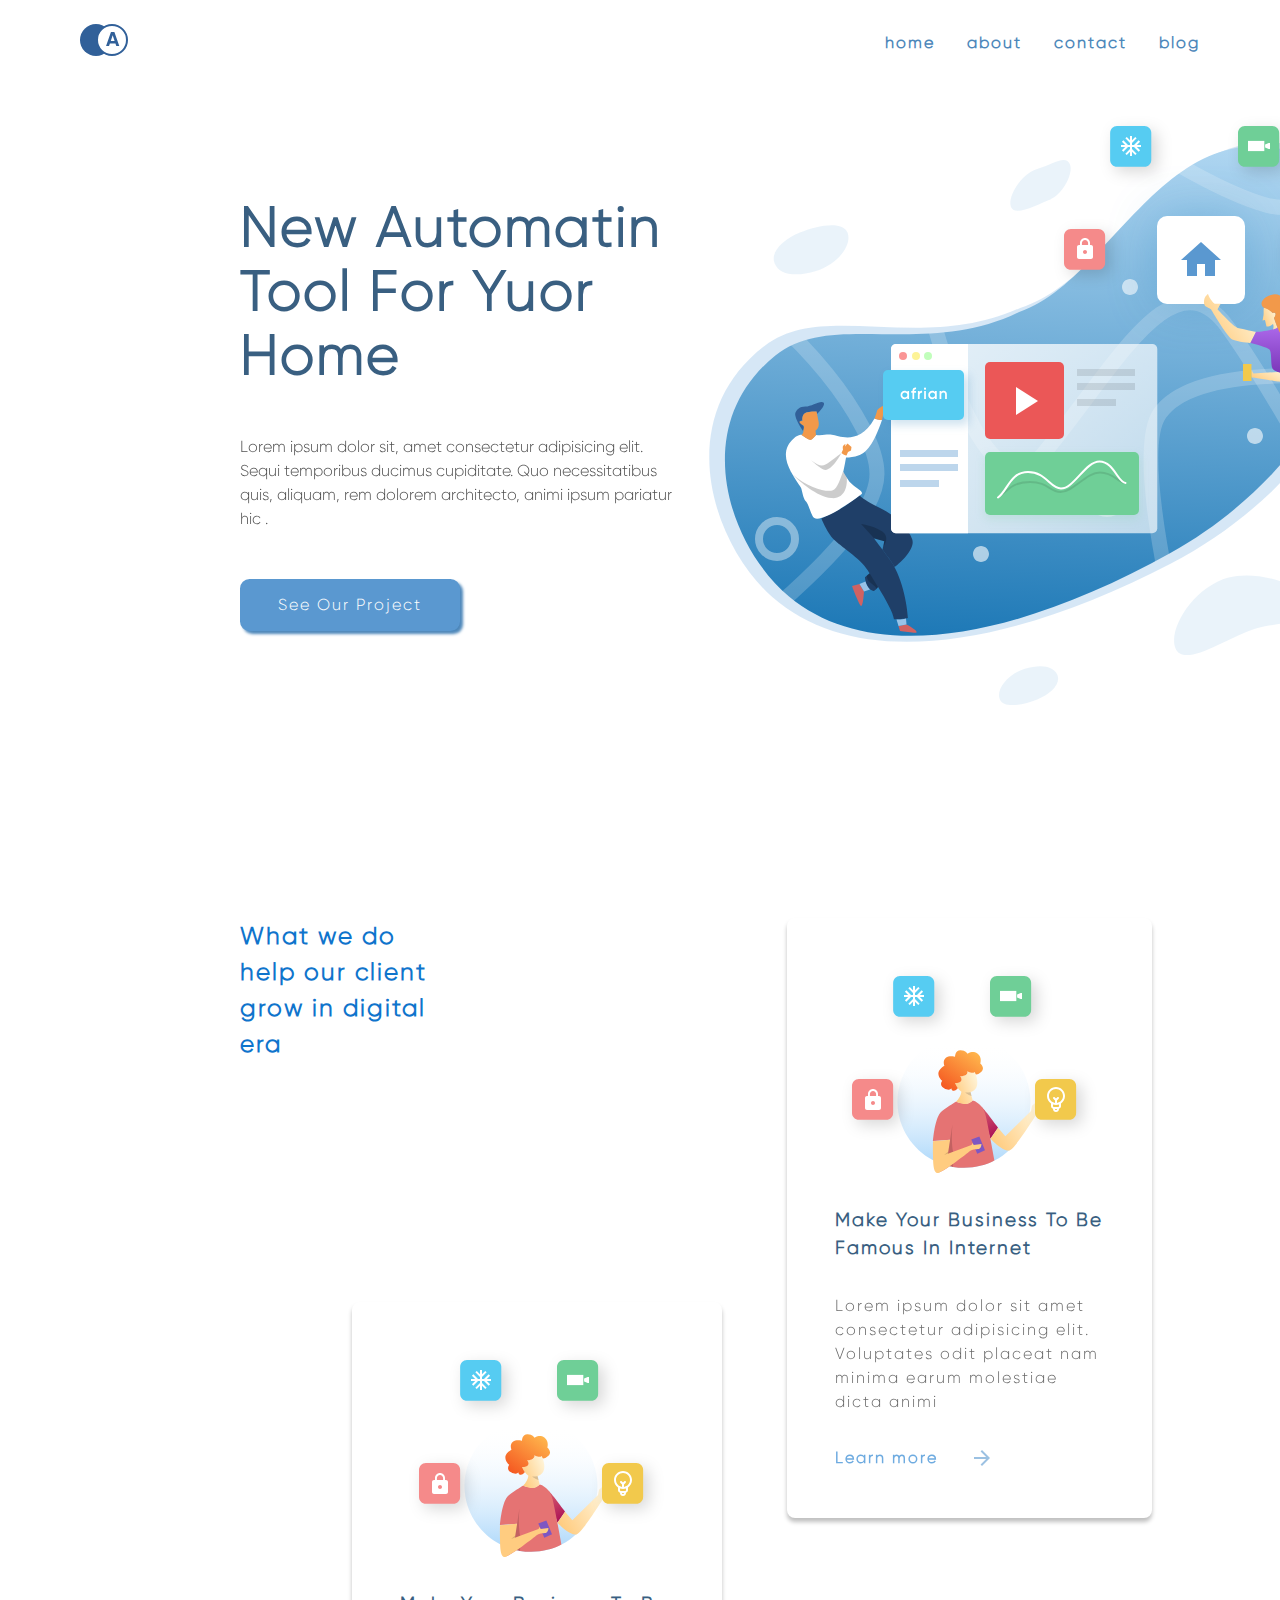
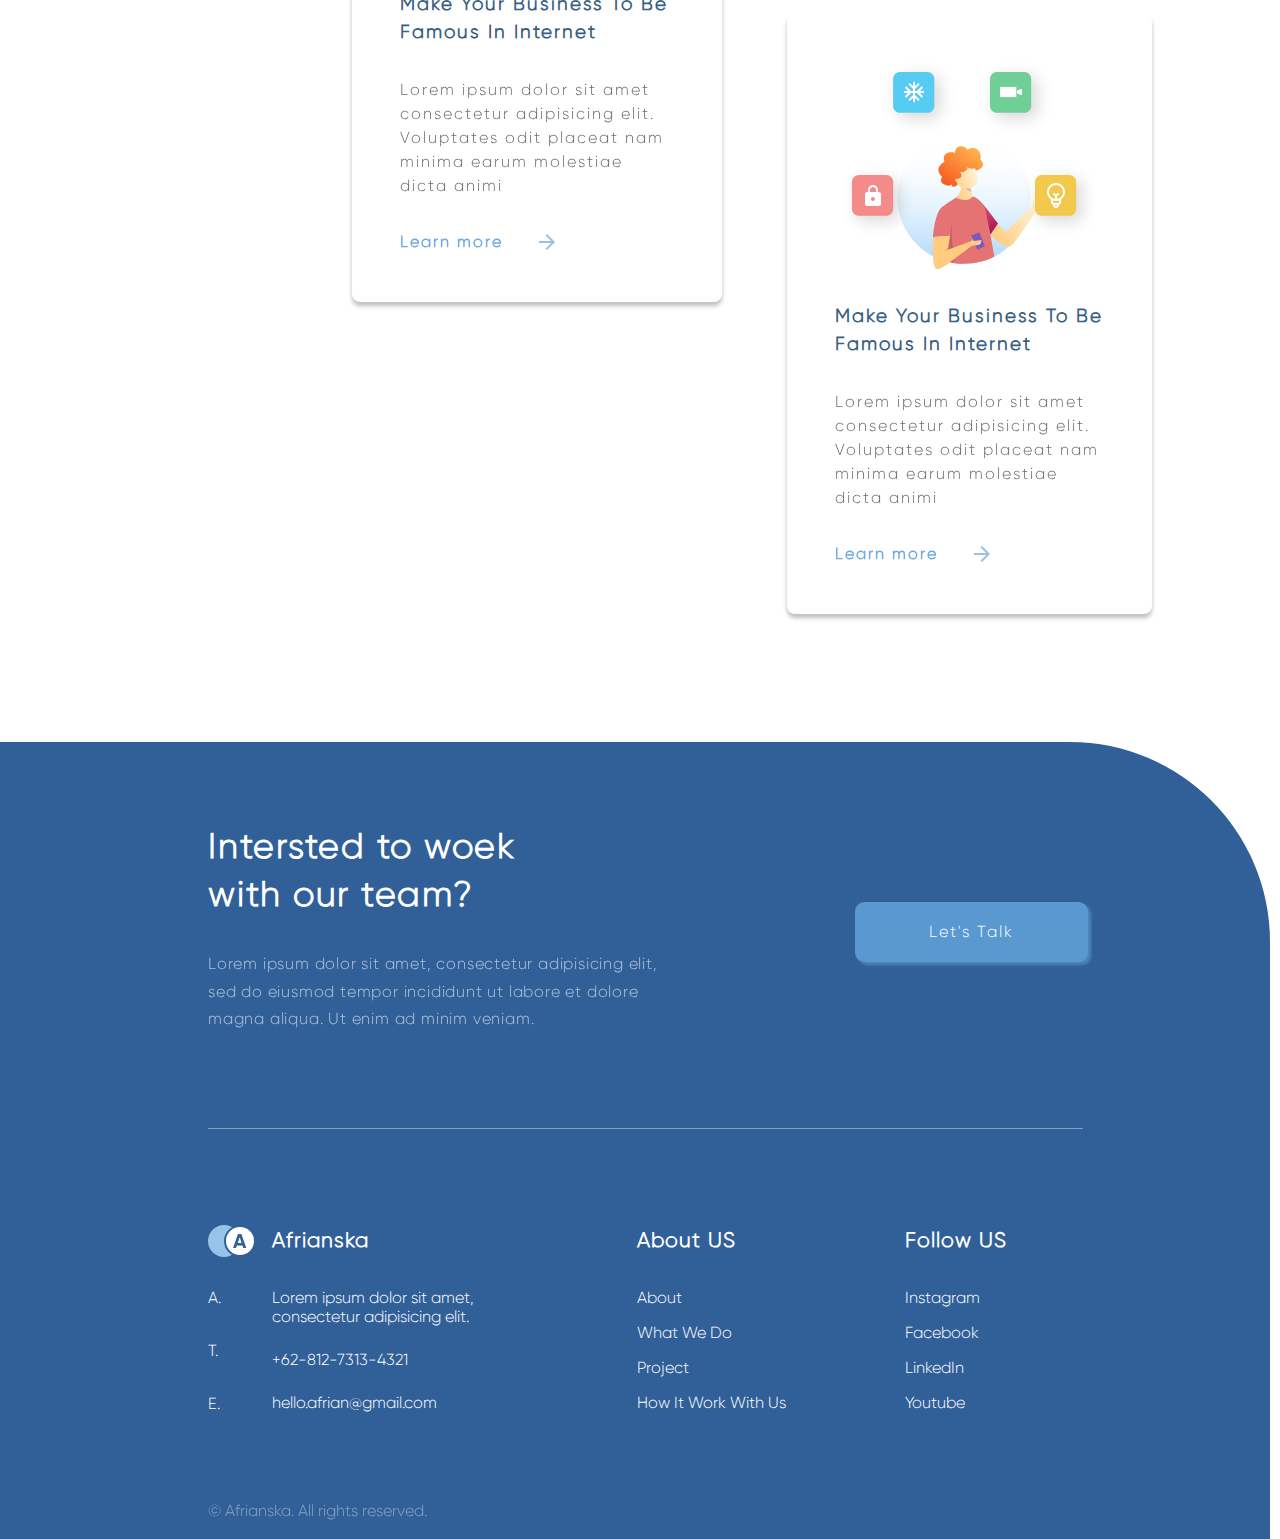
<file: index.html>
<!DOCTYPE html>
<html lang="en">
<head>
  <meta charset="UTF-8">
  <meta name="viewport" content="width=device-width, initial-scale=1.0">
  <title>Document</title>
  <link rel="stylesheet" href="./css/footer.css">
  <link rel="stylesheet" href="./css/main.css">
  <link rel="stylesheet" href="./css/blog.css">
  
</head>
<body>
  <!-- navbar stared -->
  <nav>
    <div class="logo">
      <img src="./assest/images/logo.svg" alt="logo">
    </div>
    <div>
      <ul class="menu">
        <li><a href="#">home</a></li>
        <li><a href="#">about</a></li>
        <li><a href="./pages/contact.html">contact</a></li>
        <li><a href="./pages/blog.html">blog</a></li>
      </ul>
    </div>
  </nav>
  <!-- navbar finished -->


  <!-- header stared -->
  <header>
    <div class="right">
      <h1 class="hh1">New Automatin tool for yuor home</h1>
      <p>Lorem ipsum dolor sit, amet consectetur adipisicing elit. Sequi temporibus ducimus cupiditate. Quo necessitatibus quis, aliquam, rem dolorem architecto, animi ipsum pariatur hic .</p>
      <button class="btn">See Our Project</button>
    </div>
    <div class="left">
      <img src="./assest/images/hero-illustration.svg" alt="">
    </div>
  </header>
  <!-- header finished -->


  <!-- main started -->
  <main>
    <section class="about">
      <div class="about-left">
        <h2 class="title">What we do help our client grow in digital era</h2>
        <div class="about_item">
          <img src="./assest/images/illustration1.svg" alt="jadfs">
          <div class="about_item_text">
            <h3>Make your business To Be Famous In Internet</h3>
            <p>
              Lorem ipsum dolor sit amet consectetur adipisicing elit. Voluptates odit placeat nam minima earum molestiae dicta animi 
            </p>
            <p><a href="#">Learn more <span><img src="./assest/images/arrow.svg" alt=""></span></a></p>
          </div>
          <h3></h3>
        </div>
      </div>
      <div class="about-right">
        <div class="about_item">
          <img src="./assest/images/illustration1.svg" alt="jadfs">
          <div class="about_item_text">
            <h3>Make your business To Be Famous In Internet</h3>
            <p>
              Lorem ipsum dolor sit amet consectetur adipisicing elit. Voluptates odit placeat nam minima earum molestiae dicta animi 
            </p>
            <p><a href="#">Learn more <span><img src="./assest/images/arrow.svg" alt=""></span></a></p>
          </div>
          <h3></h3>
        </div>
        <div class="about_item">
          <img src="./assest/images/illustration1.svg" alt="jadfs">
          <div class="about_item_text">
            <h3>Make your business To Be Famous In Internet</h3>
            <p>
              Lorem ipsum dolor sit amet consectetur adipisicing elit. Voluptates odit placeat nam minima earum molestiae dicta animi 
            </p>
            <p><a href="#">Learn more <span><img src="./assest/images/arrow.svg" alt=""></span></a></p>
          </div>
          <h3></h3>
        </div>
      </div>
    </section>
    <section class="portflio"></section>
    <section class="clintes"></section>
  </main>
  <!-- main finished -->


  <!-- footer started -->
  <footer>
    <div class="footer_wrapper">
      <div class="left_item">
        <div class="text_item">
          <h2>
            Intersted to woek <br />
            with our team?
          </h2>
          <p>
            Lorem ipsum dolor sit amet, consectetur adipisicing elit, sed do
            eiusmod tempor incididunt ut labore et dolore magna aliqua. Ut
            enim ad minim veniam.
          </p>
        </div>
        <button class="btn">Let's Talk</button>
      </div>
      <div class="line"></div>
      <div class="left_down_item">
        <div class="about_contact">
          <p><img src="./assest/images/Group.svg" alt="Logo" /></p>
          <h2>Afrianska</h2>
          <ul class="logo_column_list">
            <li>A.</li>
            <li>T.</li>
            <li>E.</li>
          </ul>
          <ul class="contact_list">
            <li>
              Lorem ipsum dolor sit amet,<br />
              consectetur adipisicing elit.
            </li>
            <li>+62-812-7313-4321</li>
            <li>hello.afrian@gmail.com</li>
          </ul>
        </div>
        <div class="about_us">
          <h2>About US</h2>
          <ul class="about_list">
            <li><a href="">About</a></li>
            <li><a href="">What We Do</a></li>
            <li><a href="">Project</a></li>
            <li><a href="">How It Work With Us</a></li>
          </ul>
        </div>
        <div class="right_down_item">
          <h2>Follow US</h2>
          <ul class="about_list">
            <li><a href="/">Instagram</a></li>
            <li><a href="/">Facebook</a></li>
            <li><a href="/">LinkedIn</a></li>
            <li><a href="/">Youtube</a></li>
          </ul>
        </div>
      </div>
      <p style="opacity: 0.4">© Afrianska. All rights reserved.</p>
      <br />
    </div>
  </footer>
  <!-- footer finished -->

</body>
</html>

    
</body>
</html>
</file>
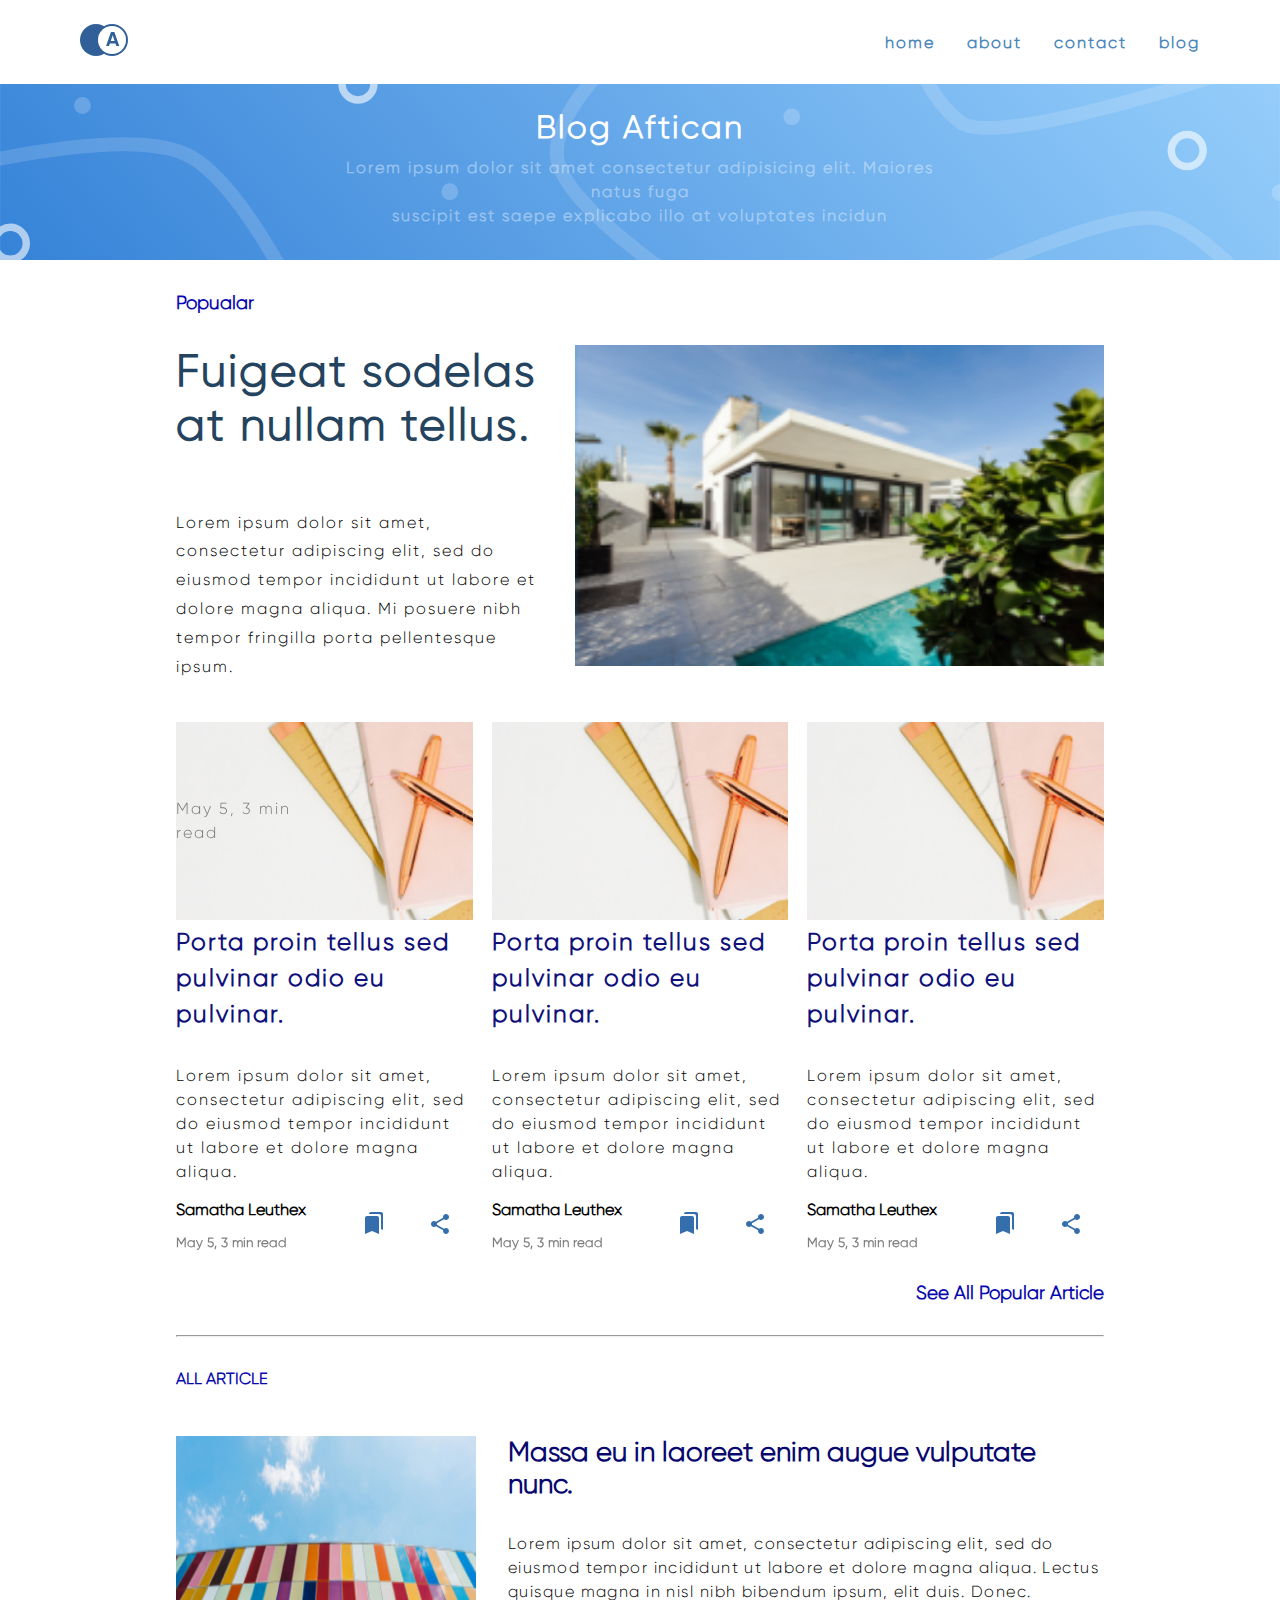
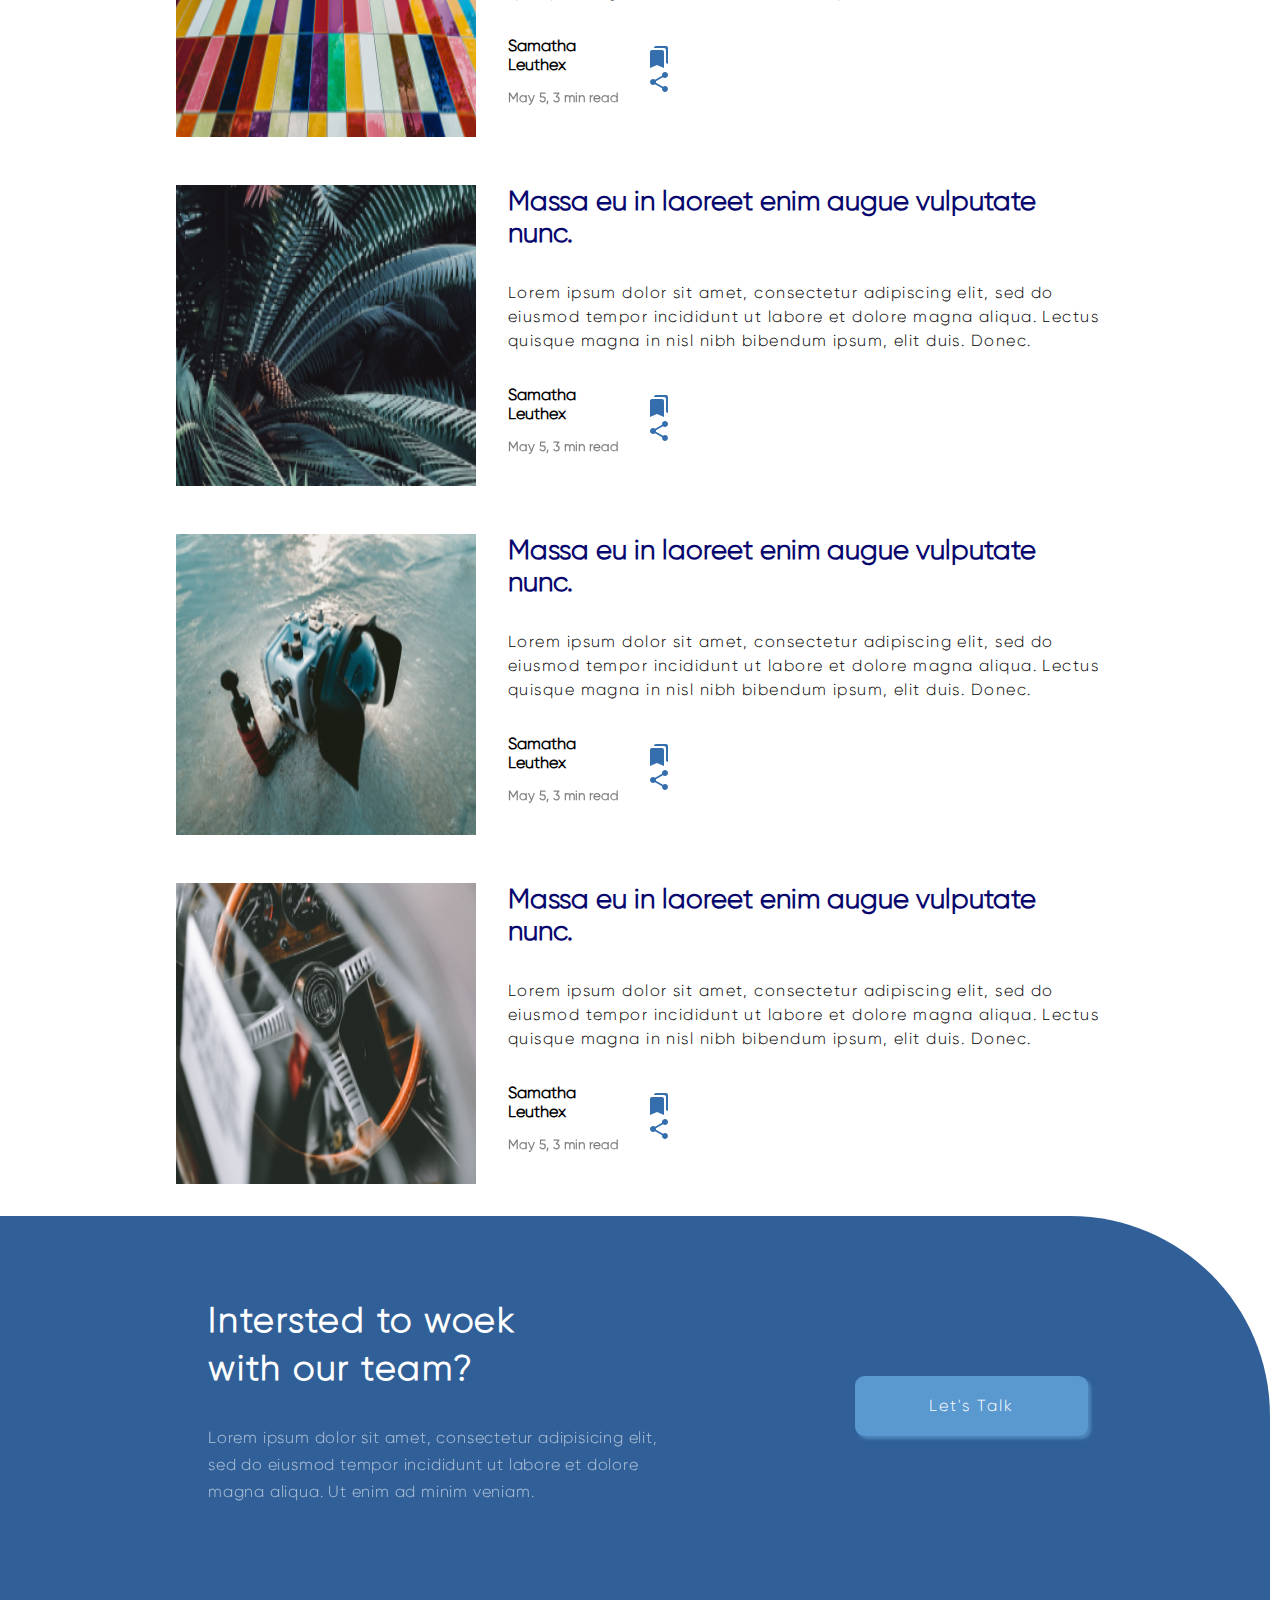
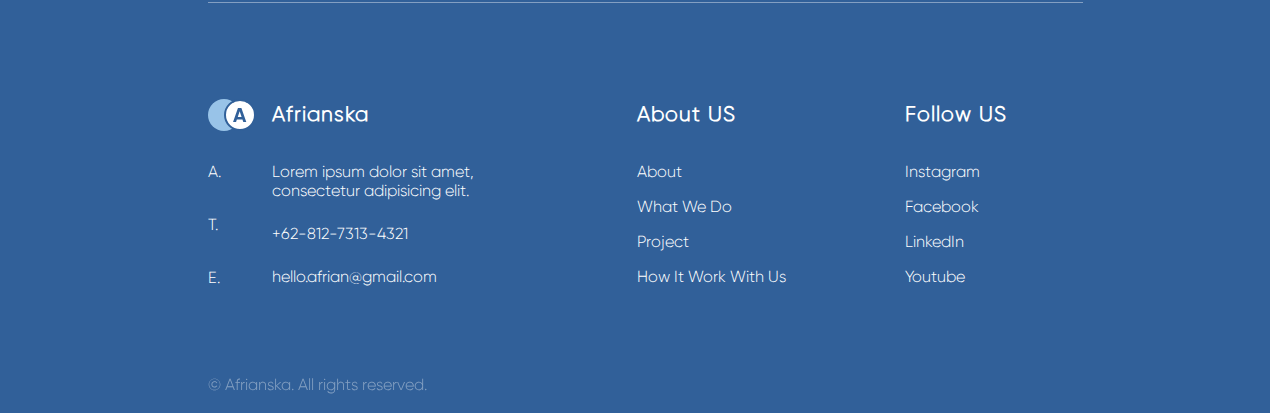
<file: pages/blog.html>
<!DOCTYPE html>
<html lang="en">
<head>
  <meta charset="UTF-8">
  <meta name="viewport" content="width=device-width, initial-scale=1.0">
  <title>Document</title>
  <link rel="stylesheet" href="../css/blog.css">
  <link rel="stylesheet" href="../css/main.css">
  <link rel="stylesheet" href="../css/footer.css">
</head>
<body>
  <nav>
    <div class="logo">
      <img src="../assest/images/logo.svg" alt="logo">
    </div>
    <div>
      <ul class="menu">
        <li><a href="../index.html">home</a></li>
        <li><a href="#">about</a></li>
        <li><a href="#">contact</a></li>
        <li><a href="./pages/blog.html">blog</a></li>
      </ul>
    </div>
  </nav>
  <div>
    <div class="blog_title">
      <h1>Blog Aftican</h1>
      <p>Lorem ipsum dolor sit amet consectetur adipisicing elit. Maiores natus fuga <br>suscipit est saepe explicabo illo at voluptates incidun</p>
    </div>
  </div>

  <!-- sectin boshlandi -->
  <section class="contenier">
    <h3 class="pop">Popualar</h3>
    <div class="blog_main">
      <div class="blog_text">
        <h1>Fuigeat sodelas at nullam tellus.</h1>
        <p class="pp">Lorem ipsum dolor sit amet, consectetur adipiscing elit, sed do
          eiusmod tempor incididunt ut labore et dolore magna aliqua. Mi
          posuere nibh tempor fringilla porta pellentesque ipsum.</p>
        <div class="con2">
          <div class="author">
            <h4>Samatha Leuthex</h4>
            <p>May 5, 3 min read</p>
          </div>
          <div class="icon">
            <img src="../assest/images/icon1.svg" alt="icon" /><img
              src="../assest/images/icon2.svg"
              alt="icon"
            />
          </div>
        </div>
      </div>
      <div class="blog_img">
        <img src="../assest/images/image_2022-08-14_14-32-34.png" alt="bl im">
      </div>
    </div>
    <div class="fff">

      <div class="cons">
        <div class="img_b">
          <img src="../assest/images/Rectangle 5.jpg" alt="">
        </div>
        <div class="texts">
          <h2>Porta proin tellus sed pulvinar odio eu pulvinar.</h2>
          <p>Lorem ipsum dolor sit amet, consectetur adipiscing elit, sed do
            eiusmod tempor incididunt ut labore et dolore magna aliqua.
          </p>
        </div>
        <div class="past">
          <div class="aa">
            <h4>Samatha Leuthex</h4>
            <h5>May 5, 3 min read</h5>
          </div>
          <div class="icon1">
            <img src="../assest/images/icon1.svg" alt="icon" /><img
            src="../assest/images/icon2.svg"
            alt="icon"
            />
          </div>
        </div>
      </div>


      <div class="cons">
        <div class="img_b">
          <img src="../assest/images/Rectangle 5.jpg" alt="">
        </div>
        <div class="texts">
          <h2>Porta proin tellus sed pulvinar odio eu pulvinar.</h2>
          <p>Lorem ipsum dolor sit amet, consectetur adipiscing elit, sed do
            eiusmod tempor incididunt ut labore et dolore magna aliqua.
          </p>
        </div>
        <div class="past">
          <div class="aa">
            <h4>Samatha Leuthex</h4>
            <h5>May 5, 3 min read</h5>
          </div>
          <div class="icon1">
            <img src="../assest/images/icon1.svg" alt="icon" /><img
            src="../assest/images/icon2.svg"
            alt="icon"
            />
          </div>
        </div>
      </div>
      <div class="cons">
        <div class="img_b">
          <img src="../assest/images/Rectangle 5.jpg" alt="">
        </div>
        <div class="texts">
          <h2>Porta proin tellus sed pulvinar odio eu pulvinar.</h2>
          <p>Lorem ipsum dolor sit amet, consectetur adipiscing elit, sed do
            eiusmod tempor incididunt ut labore et dolore magna aliqua.
          </p>
        </div>
        <div class="past">
          <div class="aa">
            <h4>Samatha Leuthex</h4>
            <h5>May 5, 3 min read</h5>
          </div>
          <div class="icon1">
            <img src="../assest/images/icon1.svg" alt="icon" /><img
            src="../assest/images/icon2.svg"
            alt="icon"
            />
          </div>
        </div>
      </div>
    </div>
    <h3 class="pop dd">See All Popular Article</h3>
  </section>
  <div class="contenier">
    <hr>  
  </div>
  <h4 class="pop contenier">ALL ARTICLE</h4>
    <div class="contenier do">
      <img src="../assest/images/article(2).jpg" alt="df">
      <div class="articl">
        <h2>Massa eu in laoreet enim augue vulputate nunc.</h2>
        <p>Lorem ipsum dolor sit amet, consectetur adipiscing elit, sed do eiusmod tempor incididunt ut labore et dolore magna aliqua. Lectus quisque magna in nisl nibh bibendum ipsum, elit duis. Donec.</p>
        <div class="past">
          <div class="aa">
            <h4>Samatha Leuthex</h4>
            <h5>May 5, 3 min read</h5>
          </div>
          <div class="icon1">
            <img src="../assest/images/icon1.svg" alt="icon" /><img
            src="../assest/images/icon2.svg"
            alt="icon"
            />
          </div>
        </div>
        
        </div>

      </div>
      <div class="contenier do">
        <img src="../assest/images/article(3).jpg" alt="df">
        <div class="articl">
          <h2>Massa eu in laoreet enim augue vulputate nunc.</h2>
          <p>Lorem ipsum dolor sit amet, consectetur adipiscing elit, sed do eiusmod tempor incididunt ut labore et dolore magna aliqua. Lectus quisque magna in nisl nibh bibendum ipsum, elit duis. Donec.</p>
          <div class="past">
            <div class="aa">
              <h4>Samatha Leuthex</h4>
              <h5>May 5, 3 min read</h5>
            </div>
            <div class="icon1">
              <img src="../assest/images/icon1.svg" alt="icon" /><img
              src="../assest/images/icon2.svg"
              alt="icon"
              />
            </div>
          </div>
          
          </div>
  
        </div>
        <div class="contenier do">
          <img src="../assest/images/article(4).jpg" alt="df">
          <div class="articl">
            <h2>Massa eu in laoreet enim augue vulputate nunc.</h2>
            <p>Lorem ipsum dolor sit amet, consectetur adipiscing elit, sed do eiusmod tempor incididunt ut labore et dolore magna aliqua. Lectus quisque magna in nisl nibh bibendum ipsum, elit duis. Donec.</p>
            <div class="past">
              <div class="aa">
                <h4>Samatha Leuthex</h4>
                <h5>May 5, 3 min read</h5>
              </div>
              <div class="icon1">
                <img src="../assest/images/icon1.svg" alt="icon" /><img
                src="../assest/images/icon2.svg"
                alt="icon"
                />
              </div>
            </div>
            
            </div>
    
          </div>
          <div class="contenier do">
            <img src="../assest/images/article(1).jpg" alt="df">
            <div class="articl">
              <h2>Massa eu in laoreet enim augue vulputate nunc.</h2>
              <p>Lorem ipsum dolor sit amet, consectetur adipiscing elit, sed do eiusmod tempor incididunt ut labore et dolore magna aliqua. Lectus quisque magna in nisl nibh bibendum ipsum, elit duis. Donec.</p>
              <div class="past">
                <div class="aa">
                  <h4>Samatha Leuthex</h4>
                  <h5>May 5, 3 min read</h5>
                </div>
                <div class="icon1">
                  <img src="../assest/images/icon1.svg" alt="icon" /><img
                  src="../assest/images/icon2.svg"
                  alt="icon"
                  />
                </div>
              </div>
              
              </div>
      
            </div>
    </div>
    <footer>
      <div class="footer_wrapper">
        <div class="left_item">
          <div class="text_item">
            <h2>
              Intersted to woek <br />
              with our team?
            </h2>
            <p>
              Lorem ipsum dolor sit amet, consectetur adipisicing elit, sed do
              eiusmod tempor incididunt ut labore et dolore magna aliqua. Ut
              enim ad minim veniam.
            </p>
          </div>
          <button class="btn">Let's Talk</button>
        </div>
        <div class="line"></div>
        <div class="left_down_item">
          <div class="about_contact">
            <p><img src="../assest/images/Group.svg" alt="Logo" /></p>
            <h2>Afrianska</h2>
            <ul class="logo_column_list">
              <li>A.</li>
              <li>T.</li>
              <li>E.</li>
            </ul>
            <ul class="contact_list">
              <li>
                Lorem ipsum dolor sit amet,<br />
                consectetur adipisicing elit.
              </li>
              <li>+62-812-7313-4321</li>
              <li>hello.afrian@gmail.com</li>
            </ul>
          </div>
          <div class="about_us">
            <h2>About US</h2>
            <ul class="about_list">
              <li><a href="">About</a></li>
              <li><a href="">What We Do</a></li>
              <li><a href="">Project</a></li>
              <li><a href="">How It Work With Us</a></li>
            </ul>
          </div>
          <div class="right_down_item">
            <h2>Follow US</h2>
            <ul class="about_list">
              <li><a href="/">Instagram</a></li>
              <li><a href="/">Facebook</a></li>
              <li><a href="/">LinkedIn</a></li>
              <li><a href="/">Youtube</a></li>
            </ul>
          </div>
        </div>
        <p style="opacity: 0.4">© Afrianska. All rights reserved.</p>
        <br />
      </div>
    </footer>



  </header>
</body>
</html>
</file>
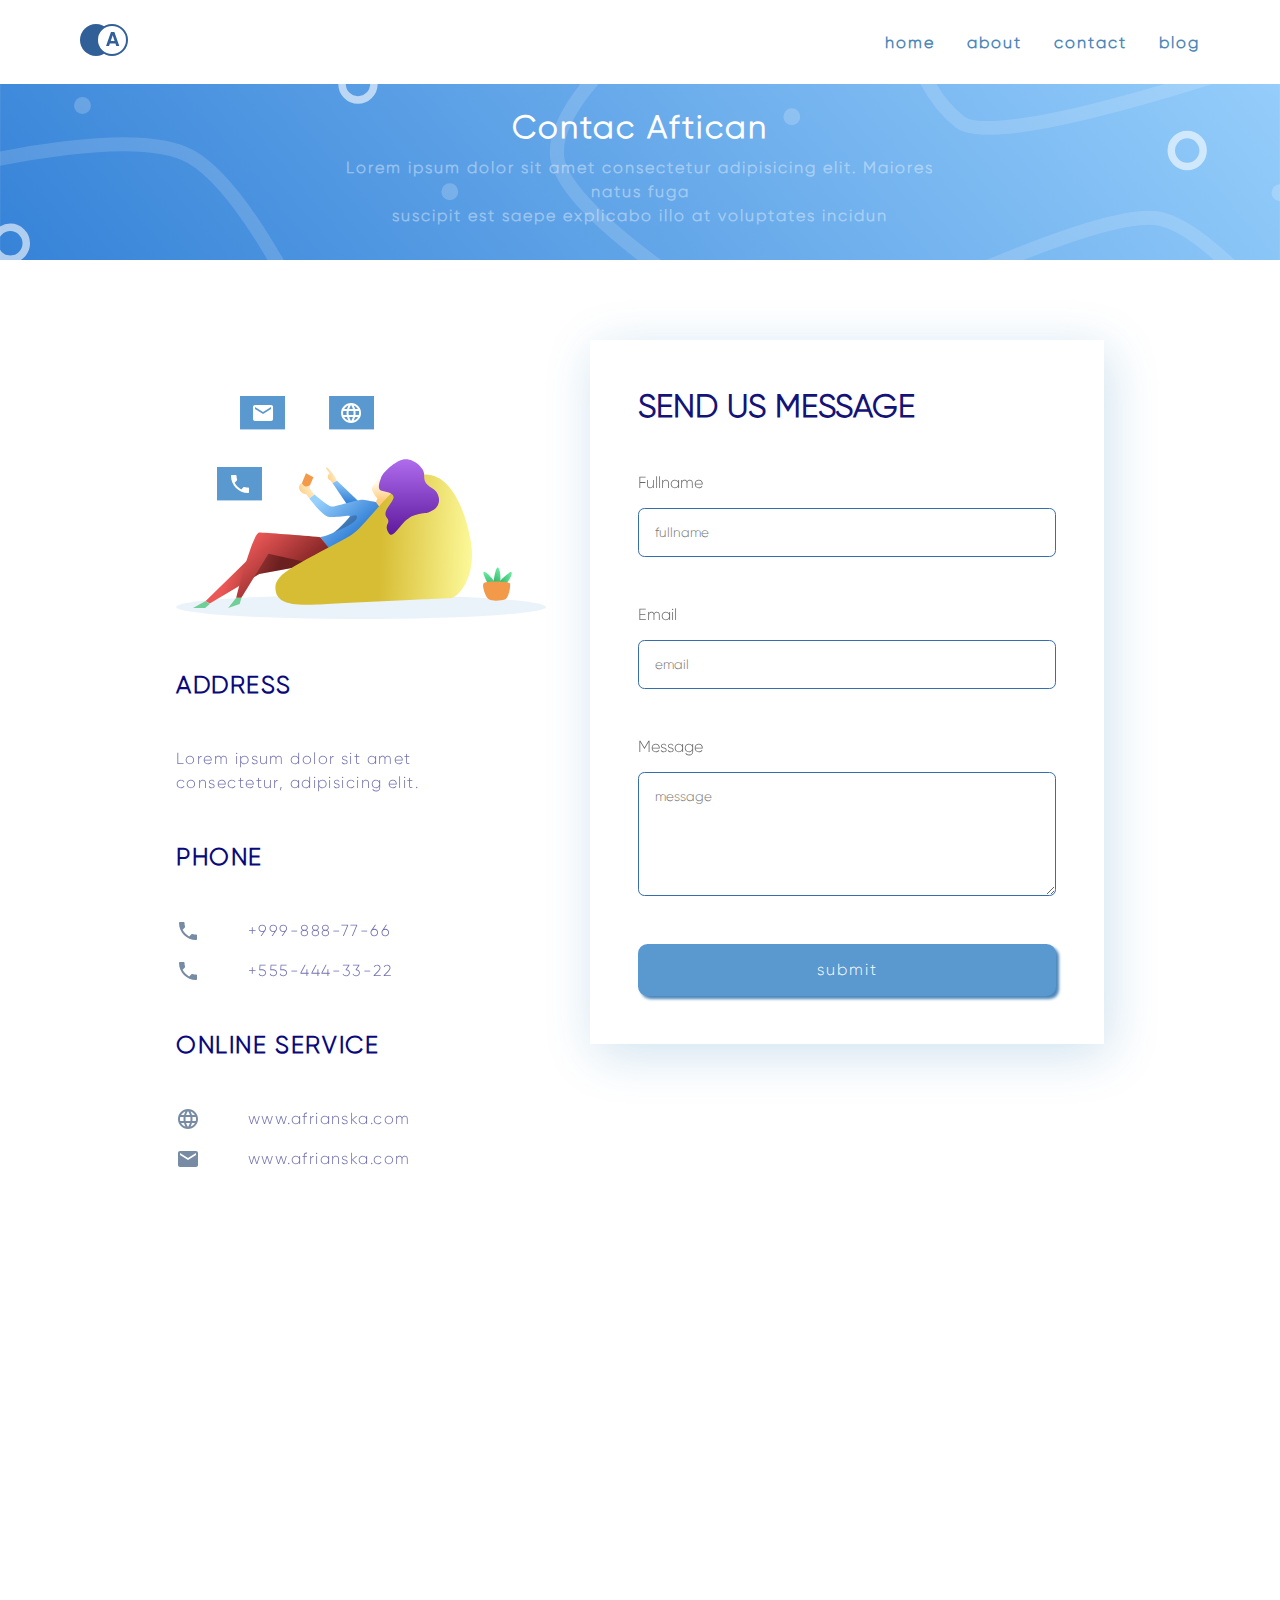
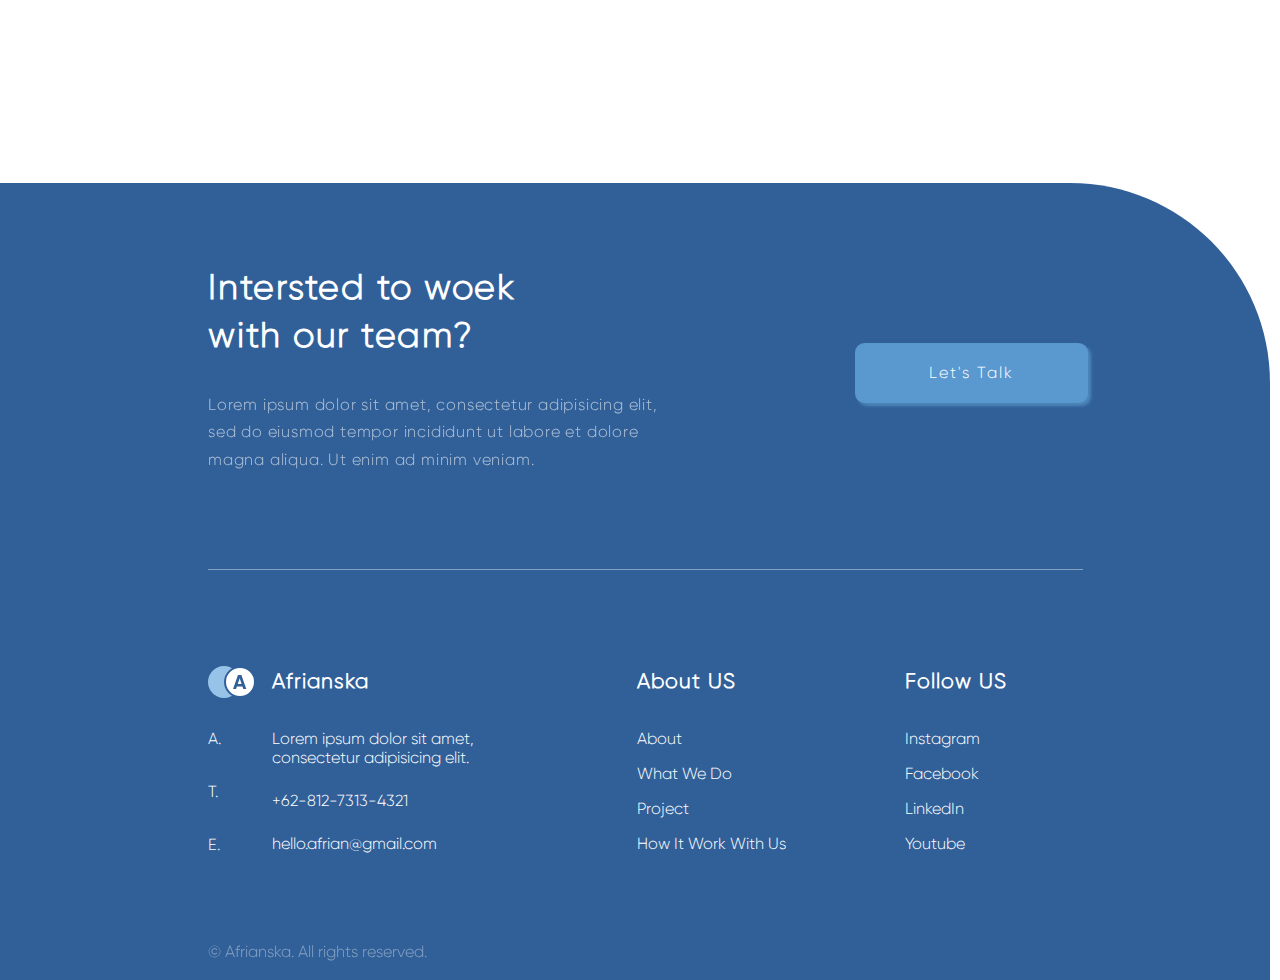
<file: pages/contact.html>
<!DOCTYPE html>
<html lang="en">
<head>
  <meta charset="UTF-8">
  <meta name="viewport" content="width=device-width, initial-scale=1.0">
  <title>Document</title>
  <link rel="stylesheet" href="../css/main.css" />
  <link rel="stylesheet" href="../css/blog.css" />
  <link rel="stylesheet" href="../css/contact.css">
  <link rel="stylesheet" href="../css/footer.css">
</head>
<body>
  <nav>
    <div class="logo">
      <img src="../assest/images/logo.svg" alt="logo">
    </div>
    <div>
      <ul class="menu">
        <li><a href="../index.html">home</a></li>
        <li><a href="#abut_section">about</a></li>
        <li><a href="../pages/contact.html">contact</a></li>
        <li><a href="../pages/blog.html ">blog</a></li>
      </ul>
    </div>
  </nav>
  <div class="blog_title">
    <h1>Contac Aftican</h1>
    <p>Lorem ipsum dolor sit amet consectetur adipisicing elit. Maiores natus fuga <br>suscipit est saepe explicabo illo at voluptates incidun</p>
  </div>

  <div class="contact_main contenier">
    <div class="leftc">
      <img src="../assest/images/contact_illus.svg" alt="">
      <div class="contact_text">
        <h3 class="add">ADDRESS</h3>
        <p>Lorem ipsum dolor sit amet consectetur, adipisicing elit.</p>
      </div>
      <div class="contact_text">
        <h3>PHONE</h3>
        <p>
          <img src="../assest/images/phone.svg" alt="df">
          <a href="#">+999-888-77-66</a>
        </p>
        <p>
          <img src="../assest/images/phone.svg" alt="df">
          <a href="#">+555-444-33-22</a>
        </p>
      </div>
      <div class="contact_text">
        <h3>ONLINE SERVICE</h3>
        <p>
          <img src="../assest/images/earth.svg" alt="df">
          <a href="#">www.afrianska.com</a>
        </p>
        <p>
          <img src="../assest/images/envelope.svg" alt="df">
          <a href="#">www.afrianska.com</a>
        </p>
      </div>
    </div>
    <div class="rightc">
      <h1 class="">SEND US MESSAGE</h1>
      <form action="#" method="post">
        <div class="form_group">
          <label for="fullname">Fullname</label>
          <input type="text" id="fullname" placeholder="fullname">
        </div>
        <div class="form_group">
          <label for="email">Email</label>
          <input type="text" id="email" placeholder="email">
        </div>
        <div class="form_group">
          <label for="message">Message</label>
          <textarea type="text" id="maesage" placeholder="message" rows="6"></textarea>
        </div>
        <button class="btn">submit</button>
      </form>
    </div>
  </div>
  <div class="map contenier">
    <iframe
          src="https://www.google.com/maps/embed?pb=!1m18!1m12!1m3!1d95925.51709077595!2d69.2649984!3d41.2942336!2m3!1f0!2f0!3f0!3m2!1i1024!2i768!4f13.1!3m3!1m2!1s0x38aef7e2f1d90e45%3A0x24e3caaa0efb6eb!2z0JDRjdGA0L7Qv9C-0YDRgg!5e0!3m2!1sru!2s!4v1656308804295!5m2!1sru!2s"
          style="border: 0"
          allowfullscreen="true"
          loading="lazy"
          referrerpolicy="no-referrer-when-downgrade"
        ></iframe>
  </div>

  <footer>
    <div class="footer_wrapper">
      <div class="left_item">
        <div class="text_item">
          <h2>
            Intersted to woek <br />
            with our team?
          </h2>
          <p>
            Lorem ipsum dolor sit amet, consectetur adipisicing elit, sed do
            eiusmod tempor incididunt ut labore et dolore magna aliqua. Ut
            enim ad minim veniam.
          </p>
        </div>
        <button class="btn">Let's Talk</button>
      </div>
      <div class="line"></div>
      <div class="left_down_item">
        <div class="about_contact">
          <p><img src="../assest/images/Group.svg" alt="Logo" /></p>
          <h2>Afrianska</h2>
          <ul class="logo_column_list">
            <li>A.</li>
            <li>T.</li>
            <li>E.</li>
          </ul>
          <ul class="contact_list">
            <li>
              Lorem ipsum dolor sit amet,<br />
              consectetur adipisicing elit.
            </li>
            <li>+62-812-7313-4321</li>
            <li>hello.afrian@gmail.com</li>
          </ul>
        </div>
        <div class="about_us">
          <h2>About US</h2>
          <ul class="about_list">
            <li><a href="">About</a></li>
            <li><a href="">What We Do</a></li>
            <li><a href="">Project</a></li>
            <li><a href="">How It Work With Us</a></li>
          </ul>
        </div>
        <div class="right_down_item">
          <h2>Follow US</h2>
          <ul class="about_list">
            <li><a href="/">Instagram</a></li>
            <li><a href="/">Facebook</a></li>
            <li><a href="/">LinkedIn</a></li>
            <li><a href="/">Youtube</a></li>
          </ul>
        </div>
      </div>
      <p style="opacity: 0.4">© Afrianska. All rights reserved.</p>
      <br />
    </div>
  </footer>


</body>
</html>
</file>
<file: css/footer.css>
@font-face {
  font-family: Gilroy;
  src: url("../assest/fonts/Gilroy-Light.otf");
}

.footer_wrapper {
  background-image: url("../assest/images/Rectangle\ 4.svg");
  background-repeat: no-repeat;
  color: white;
  padding-left: 13rem;
  padding-top: 5rem;
  position: relative;
}

.text_item h2 {
  font-size: 2.2rem;
  line-height: 3rem;
  letter-spacing: 0.05em;
  margin-bottom: 2rem;
}

.text_item p {
  margin-right: 37rem;
  color: #fff;
  font-size: 1rem;
  letter-spacing: 0.05em;
  line-height: 1.7rem;
  opacity: 0.6;
  margin-bottom: 6rem;
}

footer .btn {
  position: absolute;
  text-align: center;
  right: 12rem;
  top: 10rem;
  padding: 1rem 4.5rem;
}

.line {
  border-bottom: 1px solid #fff;
  opacity: 0.4;
  margin-right: 197px;
}

.left_down_item {
  display: grid;
  grid-template-columns: 40% 25% 25%;
  padding-top: 6rem;
  padding-bottom: 4rem;
}

.about_list li {
  margin: 1rem 0;
}

footer a {
  text-decoration: none;
  color: #fff;
}

.left_down_item h2 {
  font-size: 1.3rem;
  line-height: 150%;
  margin-bottom: 2rem;
  letter-spacing: 0.05em;
}

.about_contact li {
  padding-bottom: 1.5rem;
}

.about_contact {
  display: grid;
  grid-template-columns: 4rem auto;
}

.logo_column_list {
  display: grid;
  row-gap: 10px;
}

footer li {
  list-style: none;
}

@media (min-width: 1400px) and (max-width: 1700px) {
  footer .btn {
    right: 30vw;
    margin-right: 0;
    width: 18%;
    margin-bottom: 2rem;
  }

  .text_item p {
    margin-right: 0;
    width: 30%;
    margin-bottom: 2rem;
  }
}

@media screen and (min-width: 1024px) and (max-width: 1279px) {
  .footer_wrapper {
    padding-left: 8rem;
  }
}

@media screen and (min-width: 768px) and (max-width: 1023px) {
  .footer_wrapper {
    padding-left: 5rem;
  }
  footer .btn {
    right: 5rem;
    top: 165px;
  }
  .text_item p {
    margin-right: 20rem;
  }
  .left_down_item {
    grid-template-columns: 40% 25% 35%;
    column-gap: 2rem;
  }
}

@media (min-width: 481px) and (max-width: 767px) {
  footer .btn {
    display: none;
  }
  .text_item h2 {
    margin-top: 2rem;
  }
  .text_item {
    display: flex;
    flex-direction: column;
    justify-content: center;
    align-items: center;
    text-align: center;
  }
  .text_item p {
    margin-right: 0;
    width: 80%;
    margin-bottom: 2rem;
  }

  .left_down_item {
    display: flex;
    align-items: center;
    justify-content: space-evenly;
    padding: 3rem 0;
  }

  .logo_column_list {
    margin-right: 1rem;
  }

  .about_contact {
    display: flex;
  }
  .footer_wrapper {
    padding: 0;
  }
  .about_list li:first-child {
    margin-top: 0;
  }
  .left_down_item h2,
  .about_contact p img,
  .about_us {
    display: none;
  }
  .line {
    margin-right: 0;
  }
}
</file>
<file: css/main.css>
* {
  padding: 0;
  margin: 0;
  font-family: GL, sans-serif;
}

@font-face {
  font-family: GR;
  src: url(../assest/fons/Galien\ Regular.ttf);
}
@font-face {
  font-family: GL;
  src: url(../assest/fons/Gilroy-Light.otf);
}


/* general scc */

.btn {
  padding: 0.75rem 2.25rem;
  background-color: #5A98D0;
  color: #fff;
  border: 2px solid #5A98D0;
  border-radius: 0.6rem;
  font-size: 1rem;
  line-height: 150%;
  letter-spacing: 2px;
  box-shadow: 3px 3px 3px #4d87ba;
  cursor: pointer;
}

.btn:hover{
  background-color: #fff;
  color: #5A98D0;
}



/* nav satrted */
nav {
  display: flex;
  justify-content: space-between;
  padding: 1rem 5rem;
  align-items: center;
}

.menu {
  display: flex;
  letter-spacing: 2px;
  list-style: none;
}

.menu li {
  margin-left: 2rem;
}
.menu li a {
  text-decoration: none;
  color:#4d87ba;
  font-weight: bold;
}
.logo {
  cursor: pointer;
}






/* header stared */

.hh1 {
  text-transform: capitalize;
  font-size: 3.5rem;
  color: #395f81;
  letter-spacing: 2px;
}

header {
  display: flex;
  justify-content:space-between;
  padding: 2rem 2rem 5rem 15rem;
  align-items: center;
  font-family: GR, sans-serif;
}

.right p {
  margin: 3rem 2rem 3rem 0;
  line-height: 1.5rem;
  opacity: 0.7;
  width: 27rem;
}


/* about  */

.about {
  display: flex;
  justify-content: space-between;
  padding: 8rem 8rem 8rem 15rem ;

}

.about-right{
  width: 40%;
}
.about-left{
  width: 50%;
}
.about-left .about_item {
  width: 60%;
}
.about_item{
  display: flex;
  flex-direction: column;
  align-items: center;
  padding: 3rem;
  box-shadow: 0 4px 4px  rgb(0, 0, 0, 0.25);
  border-radius: 0.5rem;
}

.about-right .about_item:first-child{
  margin-bottom: 6rem;

}
.about-left .about_item{
  margin-top: 15rem;
  margin-left: 7rem;
}

.about_item_text h3{
  text-transform: capitalize;
  letter-spacing: 2px;
  color: #395f81;
  margin: 2rem 0;
  line-height: 150%;
}
.about_item_text p {
  letter-spacing: 2px;
  line-height: 150%;
  opacity: 0.6;
}

.about_item_text p:last-child {
  position: relative;
  margin-top: 2rem;
}

.about-left h2 {
  letter-spacing: 2px;
  line-height: 150%;
  width: 45%;
  color:#0f74cc;
}

.about_item_text a{
  text-decoration: none;
  color:#0f74cc;
  font-weight: 900;
}

.about_item_text span img {
  position: absolute;
  margin-left: 2rem;
}
</file>
<file: css/blog.css>
.blog_title{
  background-image: url("../assest/images/Mask_Group.svg");
  background-repeat: no-repeat;
  background-size: cover;
  color: #fff;
  padding: 2rem 0;
  display: flex;
  flex-direction: column;
  align-items: center;
}

.blog_title {
  letter-spacing: 2px;
  line-height: 150%;
  font-weight: bold;
}
.blog_title p {
  margin-top: 1rem;
  width: 50%;
  text-align: center;
  color: rgba(255, 255, 255, 0.4);
}

.contenier {
  padding:0 11rem 0 11rem;
}

/* section started */

.pop {
  color: rgb(8, 8, 175);
  margin: 2rem 0;
}

.blog_main {
  display: flex;
  justify-content: space-between;
}

.blog_img {
  width: 57%;
}

.blog_img img {
  width: 100%;
  height: 85%;
}

.blog_text {
  letter-spacing: 2px;
  height: 3rem;
  margin-right: 7 rem;
  width: 40%;
}

.blog_text h1 {
  font-size: 2.8rem;
  color: #24435e;
  letter-spacing: 2px;
  line-height: 120%;
}

.pp {
  margin: 3.5rem 0;
  line-height: 180%;
}

.con2 {
  display: flex;
  justify-content: space-between;
}

.author {
  letter-spacing: 2px;
  line-height: 150%;
}
.author p {
  opacity: 0.5;
  margin-top: 0.7rem;
}

.icon{
  margin-top: 1.2rem;
}
.icon img {
  margin: 0 4rem 0 1.5rem;
  width: 1.3rem;
}

.cons{
  display: flex;
  flex-direction: column ;
  width: 32%;
}

.fff {
  display: flex;
  justify-content: space-between;
}

.img_b img {
  width: 100%;
}

.texts{
  letter-spacing: 2px;
  line-height: 150%;
}

.texts h2 {
  color: rgb(16, 16, 123);
  font-family: GL, sans-serif;
  line-height: 150%;
}

.texts p{
  margin:2rem 0 1rem 0;
}

.aa h5 {
  opacity: 0.5;
}
.past{
  display: flex;
  justify-content:space-between;
  align-items: center;
}
.past h4 {
  margin-bottom: 1rem;
}

.icon1 img {
  margin: 0 1.5rem;
}

.dd {
  display: flex;
  justify-content: end;
}


.do {
  display: flex;
  padding-top: 1rem;
  margin-bottom: 2rem;
  /* flex-direction: column; */
}

.articl {
  margin: 0 0 2rem 2rem;
}
.articl p{
  margin: 2rem 0;
  letter-spacing: 0.09rem;
  line-height: 150%;
  width: 100%;

}

.articl h2{
  font-size: 1.7rem;
  color: rgb(7, 7, 110);
}

.articl .past {
  width: 40%;
}
</file>
<file: css/contact.css>
.contact_main {
  display: flex;
  justify-content: space-between;
}

.leftc{
  padding: 3.5rem 0;
  width: 40%;
}
.leftc > img {
  width: 100%;
  margin-top: 5rem;
}

.contact_text h3 {
  letter-spacing: 0.1rem;
  font-weight: bold;
  margin: 3rem 0;
  font-size: 1.5rem;
  color: rgb(9, 9, 125);
}

.contact_text p {
  display: flex;
  margin-bottom: 1rem;
  width: 80%;
  opacity: 0.6;
  letter-spacing: 0.09rem;
  line-height: 150%;
  color: rgb(9, 9, 125);

}

.contact_text a {
  text-decoration: none;
  color: rgb(9, 9, 125);
  margin-left: 3rem;
}


.add {
  margin-top: 3.5rem;
}

.contact_text {
  margin: 2.5rem 0;
}


/* ............................ */

.form_group {
  display: flex;
  flex-direction: column;
  margin: 3rem 0;
}
.rightc{
  box-shadow: 5px 0.6rem 3rem rgba(16, 112, 177, 0.2);
  padding: 3rem;
  width: 45%;
  margin-top: 5rem;

  height: 70%;
}

.form_group input, textarea{
  padding: 1rem;
  border-radius: 0.4rem;
  border: 1px solid #356ead;
}

.form_group label {
  margin-bottom: 1rem;
  opacity: 0.6;
}

.rightc button{
  width: 100%;
}

.rightc h1 {
  color: rgb(19, 19, 120);
  font-weight: bold;
}

.map iframe{
  width: 100%;
  height: 30rem;
  margin-bottom: 2rem
}

@media screen and (min-width: 1024px) and (max-width: 1279px) {
  .contact_main {
    padding: 3.5rem 8rem;
  }
  .contact_phone p {
    width: 48%;
  }
}

@media screen and (min-width: 768px) and (max-width: 1023px) {
  html {
    font-size: 12px;
  }
  .contact_main {
    padding: 1.5rem 6rem;
  }
  
}

@media screen and (min-width: 480px) and (max-width: 767px) {
  .contact_main {
    padding: 1.5rem 6rem;
    flex-direction: column;
  }
  html {
    font-size: 8px;
  }

  .leftc {
    width: 100%;
    display: flex;
    flex-direction: column;
    align-items: center;
  }

  .contact_main h2 {
    text-align: center;
  }

  main p {
    width: 100%;
  }

  .phone {
    display: flex;
    justify-content: space-between;
  }

  .contact_phone,
  .contact_online_service {
    margin: 0.5rem 0;
  }

  .contact_phone p {
    width: 100%;
  }

  .rightc {
    width: 100%;
    padding-bottom: 2rem;
  }
}
</file>
